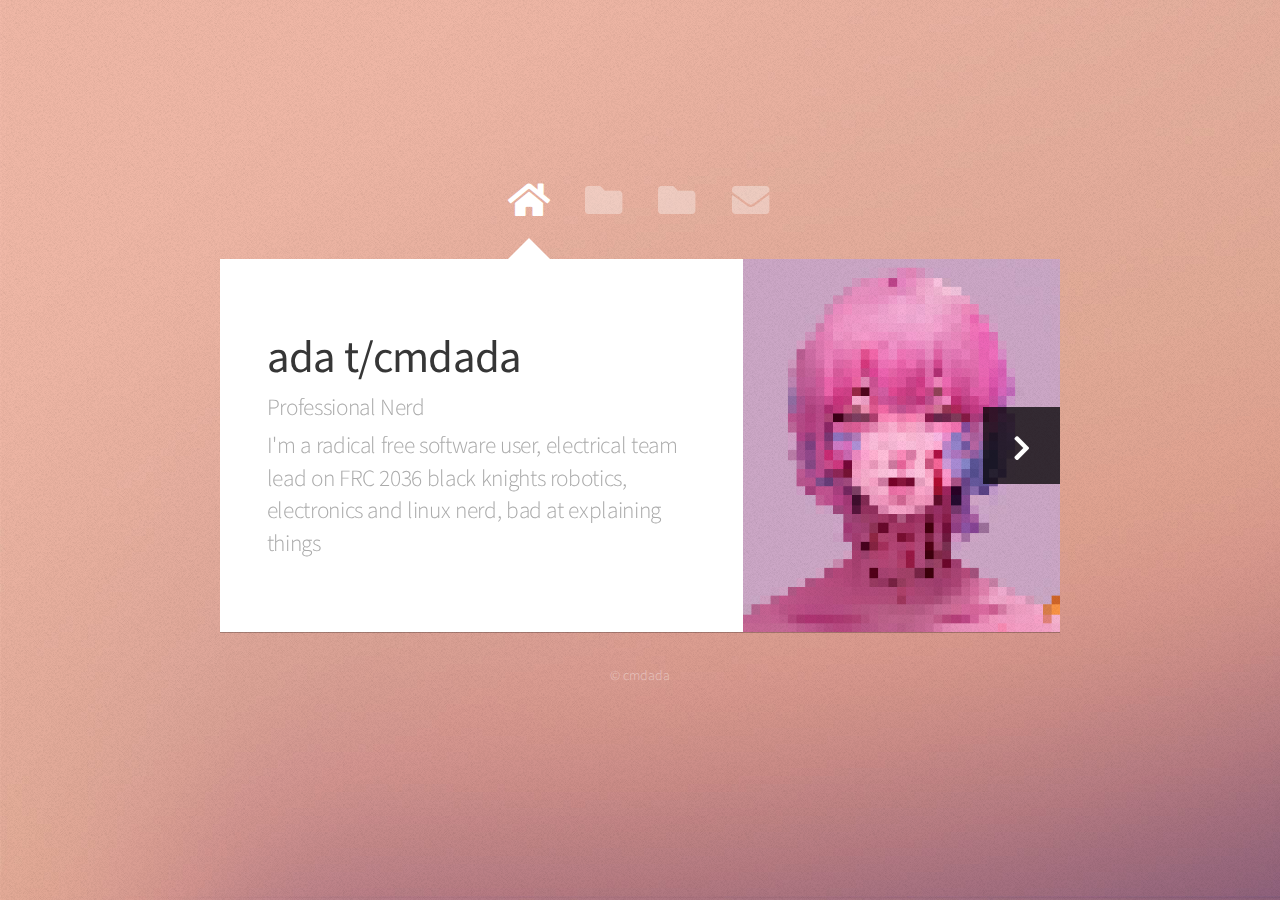
<file: index.html>
<!DOCTYPE HTML>
<html>
  <head>
    <title>Adabit.org</title>
    <link rel="canonical" href="https://adabit.org/">
    <meta charset="utf-8" />
    <meta name="viewport" content="width=device-width, initial-scale=1, user-scalable=no" />
    <link rel="stylesheet" href="assets/css/main.css" />
    <noscript>
      <link rel="stylesheet" href="assets/css/noscript.css" />
    </noscript>
  </head>
  <body class="is-preload">
    <!-- Wrapper-->
    <div id="wrapper">
      <!-- Nav -->
      <nav id="nav">
        <a href="#" class="icon solid fa-home">
          <span>home</span>
        </a>
        <a href="#work" class="icon solid fa-folder">
          <span>art</span>
        </a>
        <a href="#projects" class="icon solid fa-folder">
          <span>projects</span>
        </a>
        <a href="#contact" class="icon solid fa-envelope">
          <span>contact</span>
        </a>
      </nav>
      <!-- Main -->
      <div id="main">
        <!-- Me -->
        <article id="home" class="panel intro">
          <header>
            <h1>ada t/cmdada</h1>
            <p>Professional Nerd</p>
            <p>I'm a radical free software user, electrical team lead on FRC 2036 black knights robotics, electronics and linux nerd, bad at explaining things</p>
          </header>
          <a href="#work" class="jumplink pic">
            <span class="arrow icon solid fa-chevron-right">
              <span>See my work</span>
            </span>
            <img src="images/me.jpg" alt="" />
          </a>
        </article>
        <!-- Work -->
        <article id="work" class="panel">
          <header>
            <h2>art</h2>
          </header>
          <p> I do somewhat questionable pixel art. </p>
          <section>
            <div class="row">
              <div class="col-4 col-6-medium col-12-small">
                <a href="#" class="image fit">
                  <img src="images/pic01.jpg" alt="">
                </a>
              </div>
              <div class="col-4 col-6-medium col-12-small">
                <a href="#" class="image fit">
                  <img src="images/pic02.jpg" alt="">
                </a>
              </div>
              <div class="col-4 col-6-medium col-12-small">
                <a href="#" class="image fit">
                  <img src="images/pic03.jpg" alt="">
                </a>
              </div>
              <div class="col-4 col-6-medium col-12-small">
                <a href="#" class="image fit">
                  <img src="images/pic04.jpg" alt="">
                </a>
              </div>
              <div class="col-4 col-6-medium col-12-small">
                <a href="#" class="image fit">
                  <img src="images/pic05.jpg" alt="">
                </a>
              </div>
            </div>
          </section>
        </article>
        <article id="projects" class="panel intro">
          <header>
            <h1>projects</h1>
            <br</br>
			<style>
			    table {
			        width: 100%;
			        border-collapse: collapse;
			    }
			
			    th, td {
			        border: 1px solid #ddd;
			        padding: 8px;
			        text-align: left;
			    }
			
			    th {
			        background-color: #f2f2f2;
			    }
			
			    tr:hover {
			        background-color: #f5f5f5;
			    }
			
			    @media screen and (max-width: 600px) {
			        th, td {
			            padding: 6px;
			            font-size: 12px;
			        }
			    }
			</style>
			
			<table>
			    <tr>
			        <th>Project</th>
			        <th>Description</th>
			        <th>Link</th>
			    </tr>
			    <tr>
			        <td>Discord GNU Nano Integration</td>
			        <td>Simple integration for GNU Nano, adaMicro and similar editors with Discord (on Linux).</td>
			        <td><a href="https://github.com/cmdada/Discord-Nano-Integration" class="btn btn-primary">View Project</a></td>
			    </tr>
			    <tr>
			        <td>roborio-vm</td>
			        <td>A great project from my friend @TotalTaxAmount on GitHub to virtualize the NI RoboRio in QEMU that I've done a bit of work on</td>
			        <td><a href="https://github.com/TotalTaxAmount/roborio-vm" class="btn btn-primary">View Project</a></td>
			    </tr>
			    <tr>
			        <td>adaMicro</td>
			        <td>A fork of the command line editor Micro with transparency, code highlighting, and an integrated file tree.</td>
			        <td><a href="https://github.com/cmdada/adaMicro" class="btn btn-primary">View Project</a></td>
			    </tr>
			    <tr>
			        <td>legodimensionsusb</td>
			        <td>A simple script to pulse between colors on a connected Lego Dimensions USB toypad that I use for ambiance.</td>
			        <td><a href="https://github.com/cmdada/legodimensionsusb" class="btn btn-primary">View Project</a></td>
			    </tr>
			    <tr>
			        <td>wifishitpost</td>
			        <td>An ESP32 WiFi honeypot that harvests credentials from a captive portal and is fairly lightweight and modular.</td>
			        <td><a href="https://github.com/cmdada/wifishitpost" class="btn btn-primary">View Project</a></td>
			    </tr>
			</table>
        </article>
        <!-- Contact -->
        <article id="contact" class="panel">
          <header>
            <h2>Contact Me</h2>
          </header>
          <blockquote>
            <div class="row">
              <div class="6u 12u(xsmall)">
                <h5></h5>
                <ul>
                  <li>
                    <code>@glowink</code>
                    <br> discord
                  </li>
                  <li>
                    <a style="text-decoration: none;" href="mailto:cmdada@proton.me">
                      <code>
						cmdada@proton.me
                      </code>
                    </a>
                    <br> email
                  </li>
                </ul>
              </div>
              <div class="6u 12u(xsmall)">
                <ul>
                  <li>
                    <a href="http://adabit.org" target="_blank">
                      <code>adabit.org</code>
                    </a>
                    <br> this very domain
                  </li>
                  <li>
                    <a href="https://github.com/cmdada" target="_blank">
                      <code>@cmdada</code>
                    </a>
                    <br> github
                  </li>
                </ul>
              </div>
          </blockquote>
        </article>
      </div>
      <!-- Footer -->
      <div id="footer">
        <ul class="copyright">
          <li>&copy; cmdada</li>
        </ul>
      </div>
    </div>
    <!-- Scripts -->
    <script src="assets/js/jquery.min.js"></script>
    <script src="assets/js/browser.min.js"></script>
    <script src="assets/js/breakpoints.min.js"></script>
    <script src="assets/js/util.js"></script>
    <script src="assets/js/main.js"></script>
  </body>
</html>
</file>
<file: assets/css/noscript.css>
/*
	Astral by HTML5 UP
	html5up.net | @ajlkn
	Free for personal and commercial use under the CCA 3.0 license (html5up.net/license)
*/

/* Wrapper */

	#wrapper {
		opacity: 1 !important;
	}

/* Nav */

	#nav a {
		opacity: 1.0;
	}

		#nav a:before, #nav a:after {
			display: none;
		}

		#nav a span {
			top: 0;
			opacity: 1.0;
		}

			#nav a span:after {
				display: none;
			}

/* Main */

	#main {
		background: none;
		box-shadow: none;
	}

		#main > .panel {
			background: #ffffff;
			margin-bottom: 2em;
		}

			#main > .panel:last-child {
				margin-bottom: 0;
			}
</file>
<file: assets/css/main.css>
@import url("https://fonts.googleapis.com/css?family=Source+Sans+Pro:300,400,300italic,400italic");
@import url("fontawesome-all.min.css");

/*
	Astral by HTML5 UP
	html5up.net | @ajlkn
	Free for personal and commercial use under the CCA 3.0 license (html5up.net/license)
*/

html, body, div, span, applet, object,
iframe, h1, h2, h3, h4, h5, h6, p, blockquote,
pre, a, abbr, acronym, address, big, cite,
code, del, dfn, em, img, ins, kbd, q, s, samp,
small, strike, strong, sub, sup, tt, var, b,
u, i, center, dl, dt, dd, ol, ul, li, fieldset,
form, label, legend, table, caption, tbody,
tfoot, thead, tr, th, td, article, aside,
canvas, details, embed, figure, figcaption,
footer, header, hgroup, menu, nav, output, ruby,
section, summary, time, mark, audio, video {
	margin: 0;
	padding: 0;
	border: 0;
	font-size: 100%;
	font: inherit;
	vertical-align: baseline;}

article, aside, details, figcaption, figure,
footer, header, hgroup, menu, nav, section {
	display: block;}

body {
	line-height: 1;
}

ol, ul {
	list-style: none;
}

			ul.feature-icons li {
				text-decoration: none;
				display: inline-block;
				margin: 0 0 1.6875em 0;
				padding: 0.35em 0 0 3.5em;
				position: relative;
				vertical-align: top;
				width: 48%;
			}

				ul.feature-icons li:before {
					-moz-osx-font-smoothing: grayscale;
					-webkit-font-smoothing: antialiased;
					font-family: FontAwesome;
					font-style: normal;
					font-weight: normal;
					text-transform: none !important;
				}

				ul.feature-icons li:before {
					background: #ff5ab7;
					border-radius: 100%;
					color: var(--color-fg);
					display: block;
					height: 2.5em;
					left: 0;
					line-height: 2.5em;
					position: absolute;
					text-align: center;
					top: 0;
					width: 2.5em;
				}

blockquote, q {
	quotes: none;
}

	blockquote:before, blockquote:after, q:before, q:after {
		content: '';
		content: none;
	}

table {
	border-collapse: collapse;
	border-spacing: 0;
}

body {
	-webkit-text-size-adjust: none;
}

mark {
	background-color: transparent;
	color: inherit;
}

input::-moz-focus-inner {
	border: 0;
	padding: 0;
}

input, select, textarea {
	-moz-appearance: none;
	-webkit-appearance: none;
	-ms-appearance: none;
	appearance: none;
}

/* Row */

	.row {
		display: flex;
		flex-wrap: wrap;
		box-sizing: border-box;
		align-items: stretch;
	}

		.row > * {
			box-sizing: border-box;
		}

		.row.gtr-uniform > * > :last-child {
			margin-bottom: 0;
		}

		.row.aln-left {
			justify-content: flex-start;
		}

		.row.aln-center {
			justify-content: center;
		}

		.row.aln-right {
			justify-content: flex-end;
		}

		.row.aln-top {
			align-items: flex-start;
		}

		.row.aln-middle {
			align-items: center;
		}

		.row.aln-bottom {
			align-items: flex-end;
		}

		.row > .imp {
			order: -1;
		}

		.row > .col-1 {
			width: 8.33333%;
		}

		.row > .off-1 {
			margin-left: 8.33333%;
		}

		.row > .col-2 {
			width: 16.66667%;
		}

		.row > .off-2 {
			margin-left: 16.66667%;
		}

		.row > .col-3 {
			width: 25%;
		}

		.row > .off-3 {
			margin-left: 25%;
		}

		.row > .col-4 {
			width: 33.33333%;
		}

		.row > .off-4 {
			margin-left: 33.33333%;
		}

		.row > .col-5 {
			width: 41.66667%;
		}

		.row > .off-5 {
			margin-left: 41.66667%;
		}

		.row > .col-6 {
			width: 50%;
		}

		.row > .off-6 {
			margin-left: 50%;
		}

		.row > .col-7 {
			width: 58.33333%;
		}

		.row > .off-7 {
			margin-left: 58.33333%;
		}

		.row > .col-8 {
			width: 66.66667%;
		}

		.row > .off-8 {
			margin-left: 66.66667%;
		}

		.row > .col-9 {
			width: 75%;
		}

		.row > .off-9 {
			margin-left: 75%;
		}

		.row > .col-10 {
			width: 83.33333%;
		}

		.row > .off-10 {
			margin-left: 83.33333%;
		}

		.row > .col-11 {
			width: 91.66667%;
		}

		.row > .off-11 {
			margin-left: 91.66667%;
		}

		.row > .col-12 {
			width: 100%;
		}

		.row > .off-12 {
			margin-left: 100%;
		}

		.row.gtr-0 {
			margin-top: 0em;
			margin-left: 0em;
		}

			.row.gtr-0 > * {
				padding: 0em 0 0 0em;
			}

			.row.gtr-0.gtr-uniform {
				margin-top: 0em;
			}

				.row.gtr-0.gtr-uniform > * {
					padding-top: 0em;
				}

		.row.gtr-25 {
			margin-top: -0.3125em;
			margin-left: -0.3125em;
		}

			.row.gtr-25 > * {
				padding: 0.3125em 0 0 0.3125em;
			}

			.row.gtr-25.gtr-uniform {
				margin-top: -0.3125em;
			}

				.row.gtr-25.gtr-uniform > * {
					padding-top: 0.3125em;
				}

		.row.gtr-50 {
			margin-top: -0.625em;
			margin-left: -0.625em;
		}

			.row.gtr-50 > * {
				padding: 0.625em 0 0 0.625em;
			}

			.row.gtr-50.gtr-uniform {
				margin-top: -0.625em;
			}

				.row.gtr-50.gtr-uniform > * {
					padding-top: 0.625em;
				}

		.row {
			margin-top: -1.25em;
			margin-left: -1.25em;
		}

			.row > * {
				padding: 1.25em 0 0 1.25em;
			}

			.row.gtr-uniform {
				margin-top: -1.25em;
			}

				.row.gtr-uniform > * {
					padding-top: 1.25em;
				}

		.row.gtr-150 {
			margin-top: -1.875em;
			margin-left: -1.875em;
		}

			.row.gtr-150 > * {
				padding: 1.875em 0 0 1.875em;
			}

			.row.gtr-150.gtr-uniform {
				margin-top: -1.875em;
			}

				.row.gtr-150.gtr-uniform > * {
					padding-top: 1.875em;
				}

		.row.gtr-200 {
			margin-top: -2.5em;
			margin-left: -2.5em;
		}

			.row.gtr-200 > * {
				padding: 2.5em 0 0 2.5em;
			}

			.row.gtr-200.gtr-uniform {
				margin-top: -2.5em;
			}

				.row.gtr-200.gtr-uniform > * {
					padding-top: 2.5em;
				}

		@media screen and (max-width: 1680px) {

			.row {
				display: flex;
				flex-wrap: wrap;
				box-sizing: border-box;
				align-items: stretch;
			}

				.row > * {
					box-sizing: border-box;
				}

				.row.gtr-uniform > * > :last-child {
					margin-bottom: 0;
				}

				.row.aln-left {
					justify-content: flex-start;
				}

				.row.aln-center {
					justify-content: center;
				}

				.row.aln-right {
					justify-content: flex-end;
				}

				.row.aln-top {
					align-items: flex-start;
				}

				.row.aln-middle {
					align-items: center;
				}

				.row.aln-bottom {
					align-items: flex-end;
				}

				.row > .imp-xlarge {
					order: -1;
				}

				.row > .col-1-xlarge {
					width: 8.33333%;
				}

				.row > .off-1-xlarge {
					margin-left: 8.33333%;
				}

				.row > .col-2-xlarge {
					width: 16.66667%;
				}

				.row > .off-2-xlarge {
					margin-left: 16.66667%;
				}

				.row > .col-3-xlarge {
					width: 25%;
				}

				.row > .off-3-xlarge {
					margin-left: 25%;
				}

				.row > .col-4-xlarge {
					width: 33.33333%;
				}

				.row > .off-4-xlarge {
					margin-left: 33.33333%;
				}

				.row > .col-5-xlarge {
					width: 41.66667%;
				}

				.row > .off-5-xlarge {
					margin-left: 41.66667%;
				}

				.row > .col-6-xlarge {
					width: 50%;
				}

				.row > .off-6-xlarge {
					margin-left: 50%;
				}

				.row > .col-7-xlarge {
					width: 58.33333%;
				}

				.row > .off-7-xlarge {
					margin-left: 58.33333%;
				}

				.row > .col-8-xlarge {
					width: 66.66667%;
				}

				.row > .off-8-xlarge {
					margin-left: 66.66667%;
				}

				.row > .col-9-xlarge {
					width: 75%;
				}

				.row > .off-9-xlarge {
					margin-left: 75%;
				}

				.row > .col-10-xlarge {
					width: 83.33333%;
				}

				.row > .off-10-xlarge {
					margin-left: 83.33333%;
				}

				.row > .col-11-xlarge {
					width: 91.66667%;
				}

				.row > .off-11-xlarge {
					margin-left: 91.66667%;
				}

				.row > .col-12-xlarge {
					width: 100%;
				}

				.row > .off-12-xlarge {
					margin-left: 100%;
				}

				.row.gtr-0 {
					margin-top: 0em;
					margin-left: 0em;
				}

					.row.gtr-0 > * {
						padding: 0em 0 0 0em;
					}

					.row.gtr-0.gtr-uniform {
						margin-top: 0em;
					}

						.row.gtr-0.gtr-uniform > * {
							padding-top: 0em;
						}

				.row.gtr-25 {
					margin-top: -0.3125em;
					margin-left: -0.3125em;
				}

					.row.gtr-25 > * {
						padding: 0.3125em 0 0 0.3125em;
					}

					.row.gtr-25.gtr-uniform {
						margin-top: -0.3125em;
					}

						.row.gtr-25.gtr-uniform > * {
							padding-top: 0.3125em;
						}

				.row.gtr-50 {
					margin-top: -0.625em;
					margin-left: -0.625em;
				}

					.row.gtr-50 > * {
						padding: 0.625em 0 0 0.625em;
					}

					.row.gtr-50.gtr-uniform {
						margin-top: -0.625em;
					}

						.row.gtr-50.gtr-uniform > * {
							padding-top: 0.625em;
						}

				.row {
					margin-top: -1.25em;
					margin-left: -1.25em;
				}

					.row > * {
						padding: 1.25em 0 0 1.25em;
					}

					.row.gtr-uniform {
						margin-top: -1.25em;
					}

						.row.gtr-uniform > * {
							padding-top: 1.25em;
						}

				.row.gtr-150 {
					margin-top: -1.875em;
					margin-left: -1.875em;
				}

					.row.gtr-150 > * {
						padding: 1.875em 0 0 1.875em;
					}

					.row.gtr-150.gtr-uniform {
						margin-top: -1.875em;
					}

						.row.gtr-150.gtr-uniform > * {
							padding-top: 1.875em;
						}

				.row.gtr-200 {
					margin-top: -2.5em;
					margin-left: -2.5em;
				}

					.row.gtr-200 > * {
						padding: 2.5em 0 0 2.5em;
					}

					.row.gtr-200.gtr-uniform {
						margin-top: -2.5em;
					}

						.row.gtr-200.gtr-uniform > * {
							padding-top: 2.5em;
						}

		}

		@media screen and (max-width: 1280px) {

			.row {
				display: flex;
				flex-wrap: wrap;
				box-sizing: border-box;
				align-items: stretch;
			}

				.row > * {
					box-sizing: border-box;
				}

				.row.gtr-uniform > * > :last-child {
					margin-bottom: 0;
				}

				.row.aln-left {
					justify-content: flex-start;
				}

				.row.aln-center {
					justify-content: center;
				}

				.row.aln-right {
					justify-content: flex-end;
				}

				.row.aln-top {
					align-items: flex-start;
				}

				.row.aln-middle {
					align-items: center;
				}

				.row.aln-bottom {
					align-items: flex-end;
				}

				.row > .imp-large {
					order: -1;
				}

				.row > .col-1-large {
					width: 8.33333%;
				}

				.row > .off-1-large {
					margin-left: 8.33333%;
				}

				.row > .col-2-large {
					width: 16.66667%;
				}

				.row > .off-2-large {
					margin-left: 16.66667%;
				}

				.row > .col-3-large {
					width: 25%;
				}

				.row > .off-3-large {
					margin-left: 25%;
				}

				.row > .col-4-large {
					width: 33.33333%;
				}

				.row > .off-4-large {
					margin-left: 33.33333%;
				}

				.row > .col-5-large {
					width: 41.66667%;
				}

				.row > .off-5-large {
					margin-left: 41.66667%;
				}

				.row > .col-6-large {
					width: 50%;
				}

				.row > .off-6-large {
					margin-left: 50%;
				}

				.row > .col-7-large {
					width: 58.33333%;
				}

				.row > .off-7-large {
					margin-left: 58.33333%;
				}

				.row > .col-8-large {
					width: 66.66667%;
				}

				.row > .off-8-large {
					margin-left: 66.66667%;
				}

				.row > .col-9-large {
					width: 75%;
				}

				.row > .off-9-large {
					margin-left: 75%;
				}

				.row > .col-10-large {
					width: 83.33333%;
				}

				.row > .off-10-large {
					margin-left: 83.33333%;
				}

				.row > .col-11-large {
					width: 91.66667%;
				}

				.row > .off-11-large {
					margin-left: 91.66667%;
				}

				.row > .col-12-large {
					width: 100%;
				}

				.row > .off-12-large {
					margin-left: 100%;
				}

				.row.gtr-0 {
					margin-top: 0em;
					margin-left: 0em;
				}

					.row.gtr-0 > * {
						padding: 0em 0 0 0em;
					}

					.row.gtr-0.gtr-uniform {
						margin-top: 0em;
					}

						.row.gtr-0.gtr-uniform > * {
							padding-top: 0em;
						}

				.row.gtr-25 {
					margin-top: -0.3125em;
					margin-left: -0.3125em;
				}

					.row.gtr-25 > * {
						padding: 0.3125em 0 0 0.3125em;
					}

					.row.gtr-25.gtr-uniform {
						margin-top: -0.3125em;
					}

						.row.gtr-25.gtr-uniform > * {
							padding-top: 0.3125em;
						}

				.row.gtr-50 {
					margin-top: -0.625em;
					margin-left: -0.625em;
				}

					.row.gtr-50 > * {
						padding: 0.625em 0 0 0.625em;
					}

					.row.gtr-50.gtr-uniform {
						margin-top: -0.625em;
					}

						.row.gtr-50.gtr-uniform > * {
							padding-top: 0.625em;
						}

				.row {
					margin-top: -1.25em;
					margin-left: -1.25em;
				}

					.row > * {
						padding: 1.25em 0 0 1.25em;
					}

					.row.gtr-uniform {
						margin-top: -1.25em;
					}

						.row.gtr-uniform > * {
							padding-top: 1.25em;
						}

				.row.gtr-150 {
					margin-top: -1.875em;
					margin-left: -1.875em;
				}

					.row.gtr-150 > * {
						padding: 1.875em 0 0 1.875em;
					}

					.row.gtr-150.gtr-uniform {
						margin-top: -1.875em;
					}

						.row.gtr-150.gtr-uniform > * {
							padding-top: 1.875em;
						}

				.row.gtr-200 {
					margin-top: -2.5em;
					margin-left: -2.5em;
				}

					.row.gtr-200 > * {
						padding: 2.5em 0 0 2.5em;
					}

					.row.gtr-200.gtr-uniform {
						margin-top: -2.5em;
					}

						.row.gtr-200.gtr-uniform > * {
							padding-top: 2.5em;
						}

		}

		@media screen and (max-width: 980px) {

			.row {
				display: flex;
				flex-wrap: wrap;
				box-sizing: border-box;
				align-items: stretch;
			}

				.row > * {
					box-sizing: border-box;
				}

				.row.gtr-uniform > * > :last-child {
					margin-bottom: 0;
				}

				.row.aln-left {
					justify-content: flex-start;
				}

				.row.aln-center {
					justify-content: center;
				}

				.row.aln-right {
					justify-content: flex-end;
				}

				.row.aln-top {
					align-items: flex-start;
				}

				.row.aln-middle {
					align-items: center;
				}

				.row.aln-bottom {
					align-items: flex-end;
				}

				.row > .imp-medium {
					order: -1;
				}

				.row > .col-1-medium {
					width: 8.33333%;
				}

				.row > .off-1-medium {
					margin-left: 8.33333%;
				}

				.row > .col-2-medium {
					width: 16.66667%;
				}

				.row > .off-2-medium {
					margin-left: 16.66667%;
				}

				.row > .col-3-medium {
					width: 25%;
				}

				.row > .off-3-medium {
					margin-left: 25%;
				}

				.row > .col-4-medium {
					width: 33.33333%;
				}

				.row > .off-4-medium {
					margin-left: 33.33333%;
				}

				.row > .col-5-medium {
					width: 41.66667%;
				}

				.row > .off-5-medium {
					margin-left: 41.66667%;
				}

				.row > .col-6-medium {
					width: 50%;
				}

				.row > .off-6-medium {
					margin-left: 50%;
				}

				.row > .col-7-medium {
					width: 58.33333%;
				}

				.row > .off-7-medium {
					margin-left: 58.33333%;
				}

				.row > .col-8-medium {
					width: 66.66667%;
				}

				.row > .off-8-medium {
					margin-left: 66.66667%;
				}

				.row > .col-9-medium {
					width: 75%;
				}

				.row > .off-9-medium {
					margin-left: 75%;
				}

				.row > .col-10-medium {
					width: 83.33333%;
				}

				.row > .off-10-medium {
					margin-left: 83.33333%;
				}

				.row > .col-11-medium {
					width: 91.66667%;
				}

				.row > .off-11-medium {
					margin-left: 91.66667%;
				}

				.row > .col-12-medium {
					width: 100%;
				}

				.row > .off-12-medium {
					margin-left: 100%;
				}

				.row.gtr-0 {
					margin-top: 0em;
					margin-left: 0em;
				}

					.row.gtr-0 > * {
						padding: 0em 0 0 0em;
					}

					.row.gtr-0.gtr-uniform {
						margin-top: 0em;
					}

						.row.gtr-0.gtr-uniform > * {
							padding-top: 0em;
						}

				.row.gtr-25 {
					margin-top: -0.3125em;
					margin-left: -0.3125em;
				}

					.row.gtr-25 > * {
						padding: 0.3125em 0 0 0.3125em;
					}

					.row.gtr-25.gtr-uniform {
						margin-top: -0.3125em;
					}

						.row.gtr-25.gtr-uniform > * {
							padding-top: 0.3125em;
						}

				.row.gtr-50 {
					margin-top: -0.625em;
					margin-left: -0.625em;
				}

					.row.gtr-50 > * {
						padding: 0.625em 0 0 0.625em;
					}

					.row.gtr-50.gtr-uniform {
						margin-top: -0.625em;
					}

						.row.gtr-50.gtr-uniform > * {
							padding-top: 0.625em;
						}

				.row {
					margin-top: -1.25em;
					margin-left: -1.25em;
				}

					.row > * {
						padding: 1.25em 0 0 1.25em;
					}

					.row.gtr-uniform {
						margin-top: -1.25em;
					}

						.row.gtr-uniform > * {
							padding-top: 1.25em;
						}

				.row.gtr-150 {
					margin-top: -1.875em;
					margin-left: -1.875em;
				}

					.row.gtr-150 > * {
						padding: 1.875em 0 0 1.875em;
					}

					.row.gtr-150.gtr-uniform {
						margin-top: -1.875em;
					}

						.row.gtr-150.gtr-uniform > * {
							padding-top: 1.875em;
						}

				.row.gtr-200 {
					margin-top: -2.5em;
					margin-left: -2.5em;
				}

					.row.gtr-200 > * {
						padding: 2.5em 0 0 2.5em;
					}

					.row.gtr-200.gtr-uniform {
						margin-top: -2.5em;
					}

						.row.gtr-200.gtr-uniform > * {
							padding-top: 2.5em;
						}

		}

		@media screen and (max-width: 736px) {

			.row {
				display: flex;
				flex-wrap: wrap;
				box-sizing: border-box;
				align-items: stretch;
			}

				.row > * {
					box-sizing: border-box;
				}

				.row.gtr-uniform > * > :last-child {
					margin-bottom: 0;
				}

				.row.aln-left {
					justify-content: flex-start;
				}

				.row.aln-center {
					justify-content: center;
				}

				.row.aln-right {
					justify-content: flex-end;
				}

				.row.aln-top {
					align-items: flex-start;
				}

				.row.aln-middle {
					align-items: center;
				}

				.row.aln-bottom {
					align-items: flex-end;
				}

				.row > .imp-small {
					order: -1;
				}

				.row > .col-1-small {
					width: 8.33333%;
				}

				.row > .off-1-small {
					margin-left: 8.33333%;
				}

				.row > .col-2-small {
					width: 16.66667%;
				}

				.row > .off-2-small {
					margin-left: 16.66667%;
				}

				.row > .col-3-small {
					width: 25%;
				}

				.row > .off-3-small {
					margin-left: 25%;
				}

				.row > .col-4-small {
					width: 33.33333%;
				}

				.row > .off-4-small {
					margin-left: 33.33333%;
				}

				.row > .col-5-small {
					width: 41.66667%;
				}

				.row > .off-5-small {
					margin-left: 41.66667%;
				}

				.row > .col-6-small {
					width: 50%;
				}

				.row > .off-6-small {
					margin-left: 50%;
				}

				.row > .col-7-small {
					width: 58.33333%;
				}

				.row > .off-7-small {
					margin-left: 58.33333%;
				}

				.row > .col-8-small {
					width: 66.66667%;
				}

				.row > .off-8-small {
					margin-left: 66.66667%;
				}

				.row > .col-9-small {
					width: 75%;
				}

				.row > .off-9-small {
					margin-left: 75%;
				}

				.row > .col-10-small {
					width: 83.33333%;
				}

				.row > .off-10-small {
					margin-left: 83.33333%;
				}

				.row > .col-11-small {
					width: 91.66667%;
				}

				.row > .off-11-small {
					margin-left: 91.66667%;
				}

				.row > .col-12-small {
					width: 100%;
				}

				.row > .off-12-small {
					margin-left: 100%;
				}

				.row.gtr-0 {
					margin-top: 0em;
					margin-left: 0em;
				}

					.row.gtr-0 > * {
						padding: 0em 0 0 0em;
					}

					.row.gtr-0.gtr-uniform {
						margin-top: 0em;
					}

						.row.gtr-0.gtr-uniform > * {
							padding-top: 0em;
						}

				.row.gtr-25 {
					margin-top: -0.3125em;
					margin-left: -0.3125em;
				}

					.row.gtr-25 > * {
						padding: 0.3125em 0 0 0.3125em;
					}

					.row.gtr-25.gtr-uniform {
						margin-top: -0.3125em;
					}

						.row.gtr-25.gtr-uniform > * {
							padding-top: 0.3125em;
						}

				.row.gtr-50 {
					margin-top: -0.625em;
					margin-left: -0.625em;
				}

					.row.gtr-50 > * {
						padding: 0.625em 0 0 0.625em;
					}

					.row.gtr-50.gtr-uniform {
						margin-top: -0.625em;
					}

						.row.gtr-50.gtr-uniform > * {
							padding-top: 0.625em;
						}

				.row {
					margin-top: -1.25em;
					margin-left: -1.25em;
				}

					.row > * {
						padding: 1.25em 0 0 1.25em;
					}

					.row.gtr-uniform {
						margin-top: -1.25em;
					}

						.row.gtr-uniform > * {
							padding-top: 1.25em;
						}

				.row.gtr-150 {
					margin-top: -1.875em;
					margin-left: -1.875em;
				}

					.row.gtr-150 > * {
						padding: 1.875em 0 0 1.875em;
					}

					.row.gtr-150.gtr-uniform {
						margin-top: -1.875em;
					}

						.row.gtr-150.gtr-uniform > * {
							padding-top: 1.875em;
						}

				.row.gtr-200 {
					margin-top: -2.5em;
					margin-left: -2.5em;
				}

					.row.gtr-200 > * {
						padding: 2.5em 0 0 2.5em;
					}

					.row.gtr-200.gtr-uniform {
						margin-top: -2.5em;
					}

						.row.gtr-200.gtr-uniform > * {
							padding-top: 2.5em;
						}

		}

/* Basic */

	html {
		box-sizing: border-box;
	}

	*, *:before, *:after {
		box-sizing: inherit;
	}

	body {
		background-image: url("images/overlay.png"), url("images/bg.jpg");
		background-repeat: repeat, no-repeat;
		background-size: auto, 100% 100%;
		background-attachment: fixed;
		overflow-y: scroll;
	}

		body.is-preload *, body.is-preload *:before, body.is-preload *:after {
			-moz-animation: none !important;
			-webkit-animation: none !important;
			-ms-animation: none !important;
			animation: none !important;
			-moz-transition: none !important;
			-webkit-transition: none !important;
			-ms-transition: none !important;
			transition: none !important;
		}

	body, input, textarea, select {
		font-family: 'Source Sans Pro', sans-serif;
		font-weight: 300;
		color: #777777;
		font-size: 20pt;
		line-height: 1.75em;
	}

		@media screen and (max-width: 1680px) {

			body, input, textarea, select {
				font-size: 15pt;
			}

		}

		@media screen and (max-width: 1280px) {

			body, input, textarea, select {
				font-size: 14pt;
			}

		}

		@media screen and (max-width: 736px) {

			body, input, textarea, select {
				font-size: 12pt;
			}

		}

		@media screen and (max-width: 360px) {

			body, input, textarea, select {
				font-size: 11pt;
			}

		}

	strong, b, h1, h2, h3, h4, h5, h6 {
		font-weight: 400;
		color: #363636;
	}

	h1 {
		font-size: 2.4em;
		letter-spacing: -0.015em;
	}

	h2 {
		font-size: 1.8em;
		letter-spacing: -0.015em;
	}

	h3, h4, h5, h6 {
		font-size: 1.25em;
		letter-spacing: -0.015em;
	}

	@media screen and (max-width: 736px) {

		h1 {
			font-size: 1.75em;
		}

		h2 {
			font-size: 1.375em;
		}

		h3, h4, h5, h6 {
			font-size: 1em;
		}

	}

	blockquote {
		border-left: solid 0.5em #ddd;
		padding: 1em 0 1em 2em;
		font-style: italic;
	}

	em, i {
		font-style: italic;
	}

	hr {
		border: 0;
		border-top: solid 1px #ddd;
		padding: 1.5em 0 0 0;
		margin: 1.75em 0 0 0;
	}

	sub {
		position: relative;
		top: 0.5em;
		font-size: 0.8em;
	}

	sup {
		position: relative;
		top: -0.5em;
		font-size: 0.8em;
	}

	br.clear {
		clear: both;
	}

	p, ul, ol, dl, table, blockquote, form {
		margin-bottom: 2em;
	}

/* Table */

	table {
		width: 100%;
	}

		table.default tbody tr {
			border-bottom: solid 1px #f4f4f4;
		}

		table.default td {
			padding: 0.5em 1em 0.5em 1em;
		}

		table.default th {
			text-align: left;
			font-weight: 400;
			padding: 0.5em 1em 0.5em 1em;
		}

		table.default thead {
			border-bottom: solid 2px #f4f4f4;
		}

/* Form */

	form label {
		display: block;
		font-weight: 400;
		color: #363636;
		margin: 0 0 1em 0;
	}

	form input[type="text"],
	form input[type="email"],
	form input[type="password"],
	form select,
	form textarea {
		-webkit-appearance: none;
		border: 0;
		background: #f4f4f4;
		padding: 0.75em;
		width: 100%;
		-moz-transition: background-color .25s ease-in-out;
		-webkit-transition: background-color .25s ease-in-out;
		-ms-transition: background-color .25s ease-in-out;
		transition: background-color .25s ease-in-out;
	}

		form input[type="text"]:focus,
		form input[type="email"]:focus,
		form input[type="password"]:focus,
		form select:focus,
		form textarea:focus {
			background: #f8f8f8;
		}

	form input[type="text"],
	form input[type="email"],
	form input[type="password"],
	form select {
		line-height: 1.35em;
	}

	form ::-webkit-input-placeholder {
		color: #999;
	}

	form :-moz-placeholder {
		color: #999;
	}

	form ::-moz-placeholder {
		color: #999;
	}

	form :-ms-input-placeholder {
		color: #999;
	}

/* Section/Article */

	section, article {
		margin-bottom: 3em;
	}

		section > :last-child, section:last-child, article > :last-child, article:last-child {
			margin-bottom: 0;
		}

	header {
		margin: 0 0 1.5em 0;
	}

		header > p {
			margin: 0.5em 0 0 0;
			color: #aaa;
		}

		@media screen and (max-width: 736px) {

			header {
				margin: 0 0 1em 0;
			}

		}

/* Image */

	.image {
		display: inline-block;
	}

		.image img {
			display: block;
			width: 100%;
		}

		.image.fit {
			display: block;
			width: 100%;
		}

		.image.featured {
			display: block;
			width: 100%;
			margin: 0 0 2em 0;
		}

		.image.left {
			float: left;
			margin: 0 2em 2em 0;
		}

		.image.centered {
			display: block;
			margin: 0 0 2em 0;
		}

			.image.centered img {
				margin: 0 auto;
				width: auto;
			}

/* Button */

	input[type="button"],
	input[type="submit"],
	input[type="reset"],
	button,
	.button {
		-moz-transition: background-color .25s ease-in-out;
		-webkit-transition: background-color .25s ease-in-out;
		-ms-transition: background-color .25s ease-in-out;
		transition: background-color .25s ease-in-out;
		-webkit-appearance: none;
		display: inline-block;
		background-color: #222222;
		color: #ffffff;
		border: 0;
		cursor: pointer;
		outline: 0;
		padding: 0.7em 1.5em 0.7em 1.5em;
	}

		input[type="button"]:hover,
		input[type="submit"]:hover,
		input[type="reset"]:hover,
		button:hover,
		.button:hover {
			background-color: #333333;
		}

		input[type="button"]:active,
		input[type="submit"]:active,
		input[type="reset"]:active,
		button:active,
		.button:active {
			background-color: #444444;
		}

		input[type="button"].alt,
		input[type="submit"].alt,
		input[type="reset"].alt,
		button.alt,
		.button.alt {
			background-color: #777777;
		}

			input[type="button"].alt:hover,
			input[type="submit"].alt:hover,
			input[type="reset"].alt:hover,
			button.alt:hover,
			.button.alt:hover {
				background-color: #888888;
			}

			input[type="button"].alt:active,
			input[type="submit"].alt:active,
			input[type="reset"].alt:active,
			button.alt:active,
			.button.alt:active {
				background-color: #999999;
			}

		input[type="button"].small,
		input[type="submit"].small,
		input[type="reset"].small,
		button.small,
		.button.small {
			font-size: 0.75em;
		}

		input[type="button"].large,
		input[type="submit"].large,
		input[type="reset"].large,
		button.large,
		.button.large {
			font-size: 1.25em;
			padding: 0.5em 1.25em 0.5em 1.25em;
		}

		input[type="button"].xlarge,
		input[type="submit"].xlarge,
		input[type="reset"].xlarge,
		button.xlarge,
		.button.xlarge {
			font-size: 1.5em;
			padding: 0.5em 1.25em 0.5em 1.25em;
		}

		@media screen and (max-width: 736px) {

			input[type="button"],
			input[type="submit"],
			input[type="reset"],
			button,
			.button {
				width: 100%;
			}

		}

/* List */

	ul {
		list-style: disc;
		padding-left: 1em;
	}

		ul li {
			padding-left: 0.5em;
		}

	ol {
		list-style: decimal;
		padding-left: 1.25em;
	}

		ol li {
			padding-left: 0.25em;
		}

/* Actions */

	ul.actions {
		list-style: none;
		padding-left: 0;
	}

		ul.actions li {
			display: inline-block;
			padding-left: 0;
			margin: 0 0 0 0.5em;
		}

			ul.actions li:first-child {
				margin-left: 0;
			}

		@media screen and (max-width: 736px) {

			ul.actions li {
				display: block;
				margin: 0.75em 0 0 0;
			}

				ul.actions li:first-child {
					margin-top: 0;
				}

		}

/* Icons */

	.icon {
		text-decoration: none;
		position: relative;
		text-decoration: none;
	}

		.icon:before {
			-moz-osx-font-smoothing: grayscale;
			-webkit-font-smoothing: antialiased;
			display: inline-block;
			font-style: normal;
			font-variant: normal;
			text-rendering: auto;
			line-height: 1;
			text-transform: none !important;
			font-family: 'Font Awesome 5 Free';
			font-weight: 400;
		}

		.icon.solid:before {
			font-weight: 900;
		}

		.icon.brands:before {
			font-family: 'Font Awesome 5 Brands';
		}

		.icon:before {
			line-height: inherit;
		}

		.icon > .label {
			display: none;
		}

/* Nav */

	#nav {
		text-align: center;
		height: 4.25em;
		cursor: default;
	}

		#nav a {
			position: relative;
			display: inline-block;
			color: #ffffff;
			width: 1em;
			height: 1em;
			line-height: 0.9em;
			font-size: 2.5em;
			margin: 0 0.25em 0 0.25em;
			opacity: 0.35;
			outline: 0;
			-moz-transition: opacity .25s ease-in-out;
			-webkit-transition: opacity .25s ease-in-out;
			-ms-transition: opacity .25s ease-in-out;
			transition: opacity .25s ease-in-out;
		}

			#nav a.icon:before {
				padding-right: 0;
			}

			#nav a:before {
				font-size: 0.8em;
			}

			#nav a:after {
				content: '';
				display: block;
				position: absolute;
				left: 50%;
				bottom: -0.75em;
				margin-left: -0.5em;
				border-bottom: solid 0em #ffffff;
				border-left: solid 0.5em transparent;
				border-right: solid 0.5em transparent;
				-moz-transition: border-bottom-width .25s ease-in-out;
				-webkit-transition: border-bottom-width .25s ease-in-out;
				-ms-transition: border-bottom-width .25s ease-in-out;
				transition: border-bottom-width .25s ease-in-out;
			}

			#nav a span {
				display: block;
				position: absolute;
				background: #222222;
				color: #ffffff;
				top: -2.75em;
				font-size: 0.3em;
				height: 2.25em;
				line-height: 2.25em;
				left: 50%;
				opacity: 0;
				-moz-transition: opacity .25s ease-in-out;
				-webkit-transition: opacity .25s ease-in-out;
				-ms-transition: opacity .25s ease-in-out;
				transition: opacity .25s ease-in-out;
				width: 5.5em;
				margin-left: -2.75em;
			}

				#nav a span:after {
					content: '';
					display: block;
					position: absolute;
					bottom: -0.4em;
					left: 50%;
					margin-left: -0.6em;
					border-top: solid 0.6em #222222;
					border-left: solid 0.6em transparent;
					border-right: solid 0.6em transparent;
				}

			#nav a:hover {
				opacity: 1.0;
			}

				#nav a:hover span {
					opacity: 1.0;
				}

			#nav a.active {
				opacity: 1.0;
			}

				#nav a.active:after {
					border-bottom-width: 0.5em;
				}

		@media screen and (max-width: 980px) {

			#nav a span {
				display: none;
			}

		}

/* Wrapper */

	#wrapper {
		width: 45em;
		margin: 0 auto;
		min-height: 100vh;
		max-width: 100%;
		padding: 4em 0;
		display: -moz-flex;
		display: -webkit-flex;
		display: -ms-flex;
		display: flex;
		-moz-flex-direction: column;
		-webkit-flex-direction: column;
		-ms-flex-direction: column;
		flex-direction: column;
		-moz-align-items: center;
		-webkit-align-items: center;
		-ms-align-items: center;
		align-items: center;
		-moz-justify-content: center;
		-webkit-justify-content: center;
		-ms-justify-content: center;
		justify-content: center;
		-moz-transition: opacity 1s ease-in-out;
		-webkit-transition: opacity 1s ease-in-out;
		-ms-transition: opacity 1s ease-in-out;
		transition: opacity 1s ease-in-out;
	}

		body.is-preload #wrapper {
			opacity: 0;
		}

		@media screen and (max-width: 1280px) {

			#wrapper {
				padding: 3em 0;
				max-width: calc(100% - 6em);
			}

		}

		@media screen and (max-width: 980px) {

			#wrapper {
				padding: 1.5em 0;
				max-width: calc(100% - 8em);
			}

		}

		@media screen and (max-width: 736px) {

			#wrapper {
				padding: 1em 0;
				max-width: calc(100% - 2em);
			}

		}

		@media screen and (max-width: 360px) {

			#wrapper {
				padding: 1em 0;
				max-width: 100%;
			}

		}

/* Main */

	#main {
		position: relative;
		overflow: hidden;
		width: 100%;
		background: #ffffff;
		box-shadow: 0px 1px 0px 0px rgba(0, 0, 0, 0.25);
		-moz-transition: min-height 0.5s ease-in-out, max-height 0.5s ease-in-out;
		-webkit-transition: min-height 0.5s ease-in-out, max-height 0.5s ease-in-out;
		-ms-transition: min-height 0.5s ease-in-out, max-height 0.5s ease-in-out;
		transition: min-height 0.5s ease-in-out, max-height 0.5s ease-in-out;
	}

		#main > .panel {
			-moz-transition: opacity 0.25s ease-in-out;
			-webkit-transition: opacity 0.25s ease-in-out;
			-ms-transition: opacity 0.25s ease-in-out;
			transition: opacity 0.25s ease-in-out;
			margin-bottom: 0;
			position: relative;
			padding: 3.5em 2.5em 2.5em 2.5em;
			width: 100%;
		}

			#main > .panel.inactive {
				opacity: 0;
			}

			@media screen and (max-width: 736px) {

				#main > .panel {
					padding: 2em 1.5em 1.5em 1.5em;
				}

			}

			#main > .panel.intro {
				padding: 0;
				height: 20em;
				display: -moz-flex;
				display: -webkit-flex;
				display: -ms-flex;
				display: flex;
				-moz-flex-direction: row;
				-webkit-flex-direction: row;
				-ms-flex-direction: row;
				flex-direction: row;
				-moz-align-items: center;
				-webkit-align-items: center;
				-ms-align-items: center;
				align-items: center;
			}

				#main > .panel.intro .pic {
					text-decoration: none;
					position: relative;
					-moz-flex-grow: 0;
					-webkit-flex-grow: 0;
					-ms-flex-grow: 0;
					flex-grow: 0;
					-moz-flex-shrink: 0;
					-webkit-flex-shrink: 0;
					-ms-flex-shrink: 0;
					flex-shrink: 0;
					width: 17em;
					height: 100%;
				}

					#main > .panel.intro .pic:before {
						content: '';
						position: absolute;
						top: 0;
						left: 0;
						background: url("images/overlay.png");
						width: 100%;
						height: 100%;
						z-index: 1;
					}

					#main > .panel.intro .pic img {
						position: relative;
						display: block;
						position: absolute;
						top: 0;
						left: 0;
						width: 100%;
						height: 100%;
						-moz-object-fit: cover;
						-webkit-object-fit: cover;
						-ms-object-fit: cover;
						object-fit: cover;
						-moz-object-position: center;
						-webkit-object-position: center;
						-ms-object-position: center;
						object-position: center;
					}

					#main > .panel.intro .pic .arrow {
						display: block;
						position: absolute;
						right: 0;
						top: 50%;
						margin-top: -1.375em;
						width: 2.75em;
						height: 2.75em;
						background: #000;
						background: rgba(0, 0, 0, 0.75);
						color: #ffffff;
						text-align: center;
						line-height: 2.75em;
						font-size: 1.5em;
						z-index: 1;
						-moz-transition: width .15s ease-in-out, padding-right .15s ease-in-out;
						-webkit-transition: width .15s ease-in-out, padding-right .15s ease-in-out;
						-ms-transition: width .15s ease-in-out, padding-right .15s ease-in-out;
						transition: width .15s ease-in-out, padding-right .15s ease-in-out;
					}

						#main > .panel.intro .pic .arrow:before {
							position: relative;
							padding-right: 0;
							top: 0.125em;
						}

						#main > .panel.intro .pic .arrow span {
							display: block;
							text-indent: -9999px;
						}

					#main > .panel.intro .pic:hover .arrow {
						width: 3em;
						padding-right: 0.25em;
					}

				#main > .panel.intro header {
					-moz-flex-grow: 1;
					-webkit-flex-grow: 1;
					-ms-flex-grow: 1;
					flex-grow: 1;
					-moz-flex-shrink: 1;
					-webkit-flex-shrink: 1;
					-ms-flex-shrink: 1;
					flex-shrink: 1;
					padding: 3.5em 2.5em;
					margin-bottom: 0;
					width: 100%;
				}

					#main > .panel.intro header h1 {
						line-height: 1.25em;
						margin-bottom: 0;
					}

					#main > .panel.intro header p {
						letter-spacing: -0.015em;
						font-size: 1.25em;
						margin: 0.25em 0 0 0;
					}

				@media screen and (max-width: 980px) {

					#main > .panel.intro {
						-moz-flex-direction: column;
						-webkit-flex-direction: column;
						-ms-flex-direction: column;
						flex-direction: column;
						height: auto;
					}

						#main > .panel.intro .pic {
							height: 25em;
							width: 100%;
						}

						#main > .panel.intro header {
							padding: 4em;
							text-align: center;
						}

				}

				@media screen and (max-width: 736px) {

					#main > .panel.intro .pic {
						height: 20em;
					}

					#main > .panel.intro header {
						padding: 2.75em 2em 2.5em 2em;
					}

						#main > .panel.intro header p {
							font-size: 1em;
							margin: 0.25em 0 0 0;
						}

				}

/* Footer */

	#footer {
		color: rgba(255, 255, 255, 0.45);
		text-align: center;
		padding: 2em 0 0 0;
		font-size: 0.75em;
	}

		#footer a {
			color: #ddd;
			color: rgba(255, 255, 255, 0.65);
			-moz-transition: color .25s ease-in-out;
			-webkit-transition: color .25s ease-in-out;
			-ms-transition: color .25s ease-in-out;
			transition: color .25s ease-in-out;
		}

			#footer a:hover {
				color: white;
			}

		#footer .copyright {
			list-style: none;
			padding-left: 0;
		}

			#footer .copyright li {
				display: inline-block;
				padding-left: 1em;
				margin-left: 1em;
				border-left: solid 1px rgba(255, 255, 255, 0.25);
				line-height: 1;
			}

				#footer .copyright li:first-child {
					padding-left: 0;
					margin-left: 0;
					border-left: 0;
				}

		@media screen and (max-width: 736px) {

			#footer .copyright li {
				padding-left: 0.5em;
				margin-left: 0.5em;
			}

		}
</file>
